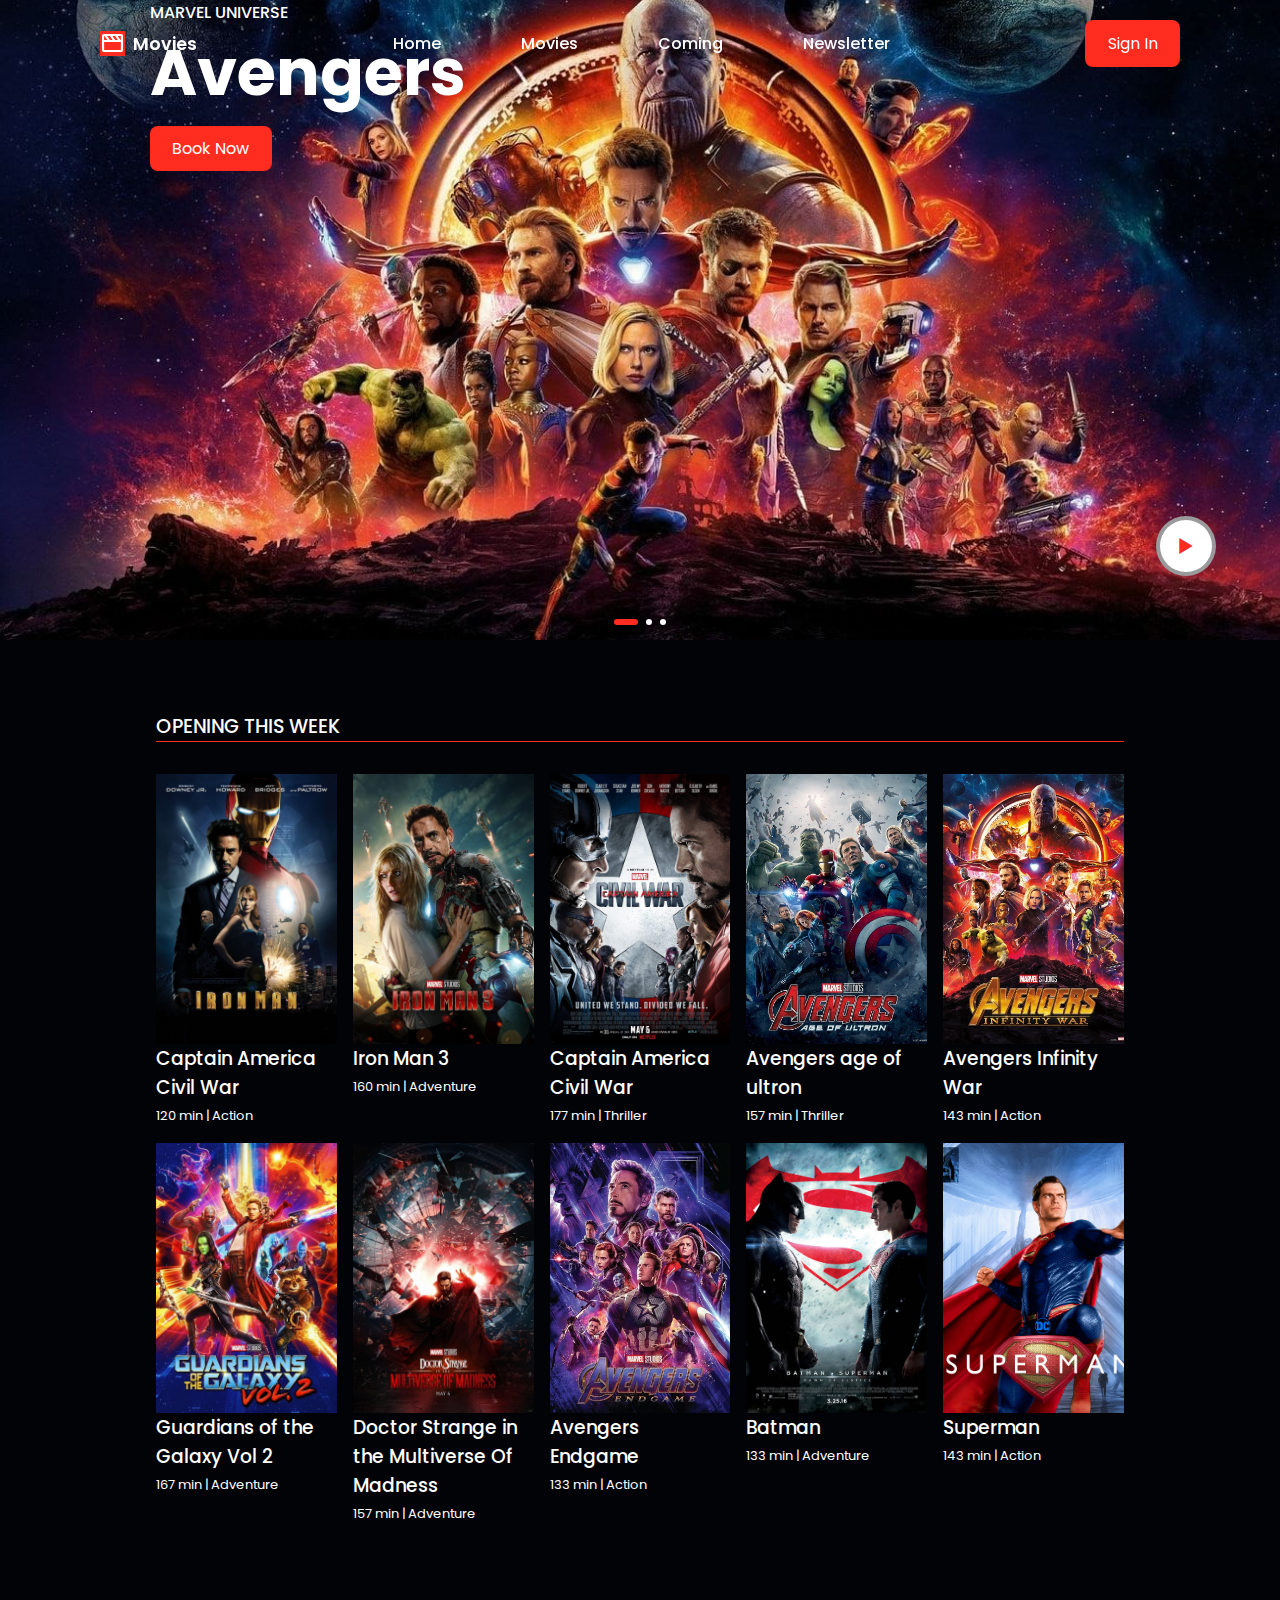
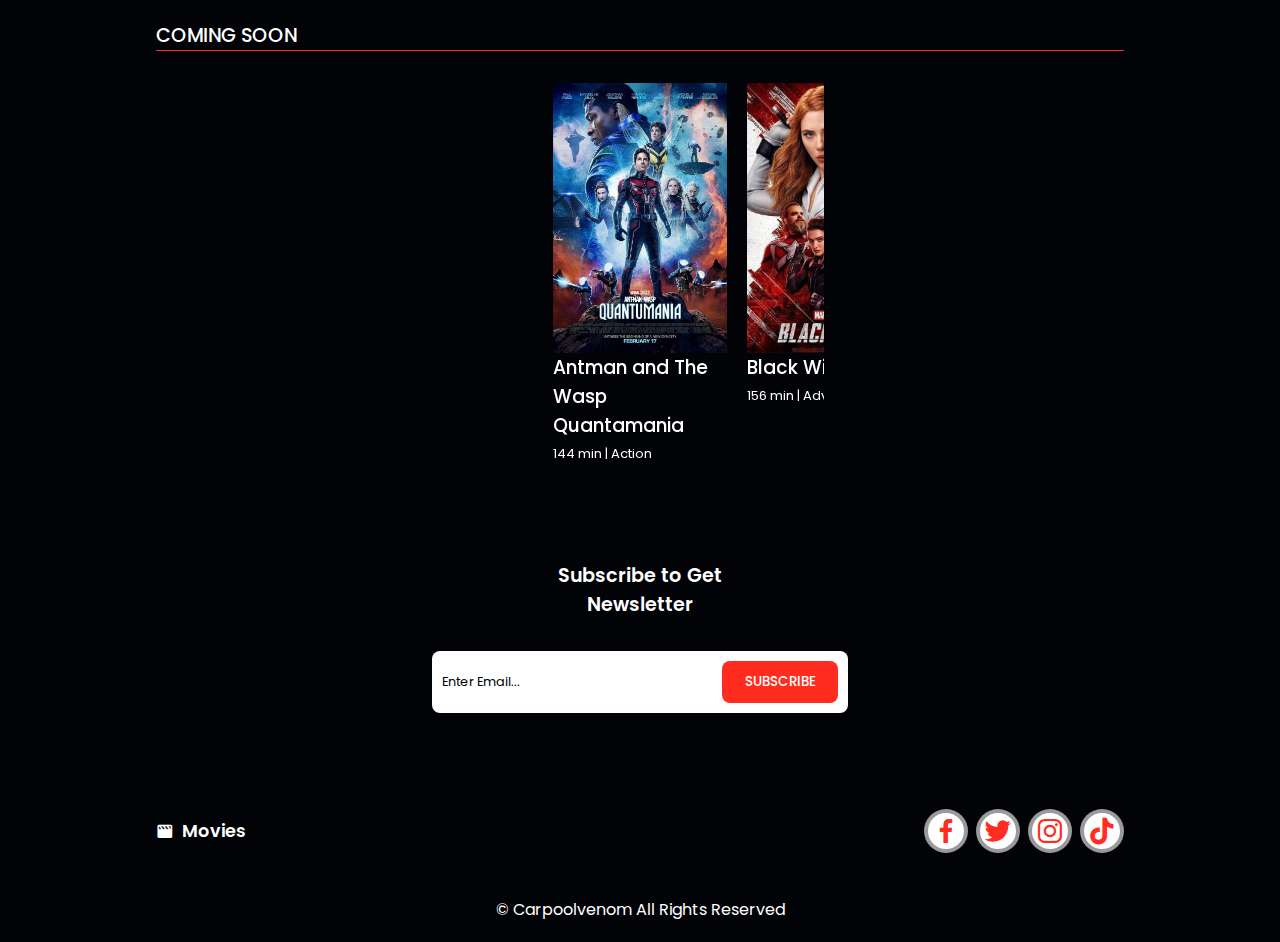
<file: Movies/index.html>
<!DOCTYPE html>
<html lang="en">

<head>
    <meta charset="UTF-8">
    <meta name="viewport" content="width=device-width, initial-scale=1.0">
    <title>Marvel</title>
    <link rel="stylesheet" href="style.css">

    <!--Box Icons-->
    <link rel="stylesheet" href="https://cdn.jsdelivr.net/npm/boxicons@latest/css/boxicons.min.css">

    <!-- Link Swiper's CSS -->
    <link rel="stylesheet" href="https://cdn.jsdelivr.net/npm/swiper@11/swiper-bundle.min.css" />
</head>

<body>
    <!--Navbar-->
    <header class="header">
        <a href="#" class="logo">
            <i class='bx bx-movie' ></i> Movies
        </a>
        <div class="bx bx-menu" id="menu-icon"></div>
        <!--Menu-->
        <ul class="navbar">
            <li><a href="#home" class="home-active">Home</a></li>
            <li><a href="#movies">Movies</a></li>
            <li><a href="#coming">Coming</a></li>
            <li><a href="#newsletter">Newsletter</a></li>
        </ul>
        <a href="#" class="btn">Sign In</a>
    </header>

    <!--Home-->
    <section class="home swiper" id="home">
        <div class="swiper-wrapper">
            <!-- Box 1 -->
            <div class="swiper-slide container">
                <img src="images/Slider 1.jpg">
                <div class="home-text">
                    <span>Marvel Universe</span>
                    <h1>Avengers</h1>
                    <a href="#" class="btn">Book Now</a>
                    <a href="#" class="play play1">
                        <i class="bx bx-play"></i>
                    </a>
                </div>
            </div>

            <!-- Box 2 -->
            <div class="swiper-slide container">
                <img src="images/the-batman-dc.webp">
                <div class="home-text">
                    <span>DC Universe</span>
                    <h1>Batman</h1>
                    <a href="#" class="btn">Book Now</a>
                    <a href="#" class="play play2">
                        <i class="bx bx-play"></i>
                    </a>
                </div>
            </div>
            <div class="swiper-slide container">
                <img src="images/Slider 3.jpg">
                <div class="home-text">
                    <span>Marvel Universe</span>
                    <h1>Spider-Man <br>Far From Home</h1>
                    <a href="#" class="btn">Book Now</a>
                    <a href="#" class="play">
                        <i class="bx bx-play"></i>
                    </a>
                </div>

            </div>
        </div>
        <div class="swiper-pagination"></div>
    </section>

    <!-- Movies  -->
    <section class="movies" id="movies">
        <h2 class="heading">Opening This Week</h2>
        <!-- Movies Container  -->
        <div class="movies-container">
            <!-- Box 1 -->
            <div class="box">
                <div class="box-img">
                    <img src="images/Iron Man.jpg" alt="">
                </div>
                <h3>Captain America Civil War</h3>
                <span>120 min | Action </span>
            </div>
            <!-- Box 2 -->
            <div class="box">
                <div class="box-img">
                    <img src="images/Iron Man 3.jpg" alt="">
                </div>
                <h3>Iron Man 3</h3>
                <span>160 min | Adventure </span>
            </div>
            <!-- Box 3 -->
            <div class="box">
                <div class="box-img">
                    <img src="images/Captain America Civil War.jpg" alt="">
                </div>
                <h3>Captain America Civil War</h3>
                <span>177 min | Thriller </span>
            </div>
            <!-- Box 4 -->
            <div class="box">
                <div class="box-img">
                    <img src="images/Avengers age of ultron.jpg" alt="">
                </div>
                <h3>Avengers age of ultron</h3>
                <span>157 min | Thriller </span>
            </div>
            <!-- Box 5 -->
            <div class="box">
                <div class="box-img">
                    <img src="images/Avengers Infinity War.jpg" alt="">
                </div>
                <h3>Avengers Infinity War</h3>
                <span>143 min | Action </span>
            </div>
            <!-- Box 6 -->
            <div class="box">
                <div class="box-img">
                    <img src="images/Guardians of the Galaxy Vol 2.jpg" alt="">
                </div>
                <h3>Guardians of the Galaxy Vol 2</h3>
                <span>167 min | Adventure </span>
            </div>
            <!-- Box 7 -->
            <div class="box">
                <div class="box-img">
                    <img src="images/Doctor Strange in the Multiverse Of Madness.jpg" alt="">
                </div>
                <h3>Doctor Strange in the Multiverse Of Madness</h3>
                <span>157 min | Adventure </span>
            </div>
            <!-- Box 8 -->
            <div class="box">
                <div class="box-img">
                    <img src="images/Avengers Endgame.jpg" alt="">
                </div>
                <h3>Avengers Endgame</h3>
                <span>133 min | Action </span>
            </div>
            <!-- Box 9 -->
            <div class="box">
                <div class="box-img">
                    <img src="images/Batman.jpg" alt="">
                </div>
                <h3>Batman</h3>
                <span>133 min | Adventure </span>
            </div>
            <!-- Box 10 -->
            <div class="box">
                <div class="box-img">
                    <img src="images/superman.png" alt="">
                </div>
                <h3>Superman</h3>
                <span>143 min | Action </span>
            </div>
        </div>
    </section>
    <!-- Coming  -->
    <section class="coming" id="coming">
        <h2 class="heading">Coming Soon</h2>
        <!-- Coming Container  -->
        <div class="coming-container swiper">
            <div class="swiper-wrapper">
                <!-- Box 1 -->
                <div class="swiper-slide box">
                    <div class="box-img">
                        <img src="images/Antman and The Wasp Quantamania.jpg" alt="">
                    </div>
                    <h3>Antman and The Wasp Quantamania</h3>
                    <span>144 min | Action </span>
                </div>
                <!-- Box 2 -->
                <div class="swiper-slide box">
                    <div class="box-img">
                        <img src="images/Black Widow.jpg" alt="">
                    </div>
                    <h3>Black Widow</h3>
                    <span>156 min | Adventure </span>
                </div>
                <!-- Box 3 -->
                <div class="swiper-slide box">
                    <div class="box-img">
                        <img src="images/aquaman.jpg" alt="">
                    </div>
                    <h3>Aquaman</h3>
                    <span>177 min | Thriller </span>
                </div>
                <!-- Box 4 -->
                <div class="swiper-slide box">
                    <div class="box-img">
                        <img src="images/Avengers Doomsday.jpg" alt="">
                    </div>
                    <h3>Avengers Doomsday</h3>
                    <span>157 min | Thriller </span>
                </div>
                <!-- Box 5 -->
                <div class="swiper-slide box">
                    <div class="box-img">
                        <img src="images/i9.jpg" alt="">
                    </div>
                    <h3>Jailor</h3>
                    <span>183 min | Action </span>
                </div>
                <!-- Box 6 -->
                <div class="swiper-slide box">
                    <div class="box-img">
                        <img src="images/i2.jpg" alt="">
                    </div>
                    <h3>Captain Marvel</h3>
                    <span>167 min | Adventure </span>
                </div>
                <!-- Box 7 -->
                <div class="swiper-slide box">
                    <div class="box-img">
                        <img src="images/Thor Ragnarok.jpg" alt="">
                    </div>
                    <h3>Thor Ragnarok</h3>
                    <span>157 min | Adventure </span>
                </div>
            </div>
        </div>
    </section>
    <!-- Newsletter  -->
    <section class="newsletter" id="newsletter">
        <h2>Subscribe to Get <br> Newsletter</h2>
        <form action="">
            <input type="email" name="" id="" class="email" placeholder="Enter Email..." required>
            <input type="submit" value="Subscribe" class="btn">
        </form>
    </section>
    <!-- Footer  -->
    <section class="footer">
        <a href="#" class="logo">
            <i class='bx bxs-movie'></i> Movies
        </a>
        <div class="social">
            <a href="#"><i class='bx bxl-facebook'></i></a>
            <a href="#"><i class='bx bxl-twitter'></i></a>
            <a href="#"><i class='bx bxl-instagram'></i></a>
            <a href="#"><i class='bx bxl-tiktok'></i></a>
        </div>
    </section>

    <!-- Copyright  -->
    <div class="copyright">
        <p>&#169; Carpoolvenom All Rights Reserved</p>
    </div>

    <!--Swiper JS -->
    <script src="https://cdn.jsdelivr.net/npm/swiper@11/swiper-bundle.min.js"></script>

    <!--Link To Custom Js-->
    <script src="main.js"></script>
</body>

</html>
</file>
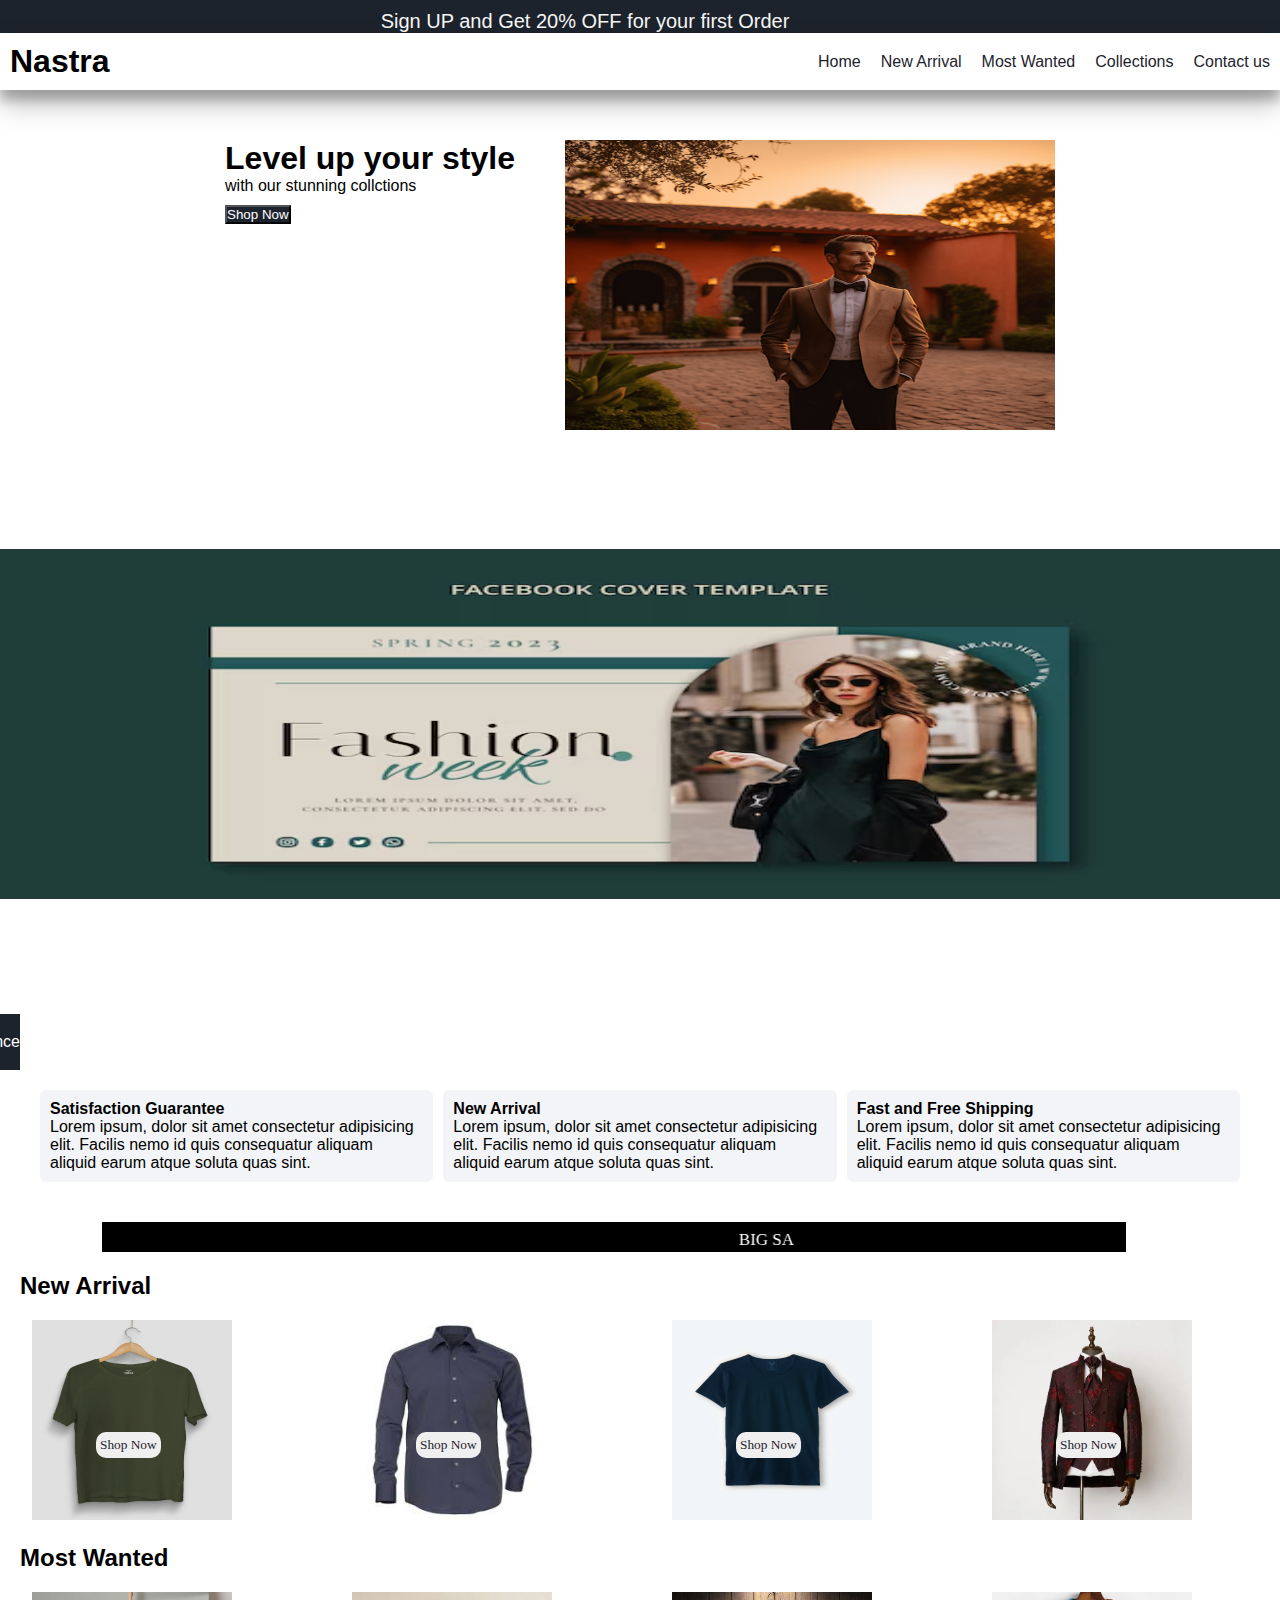
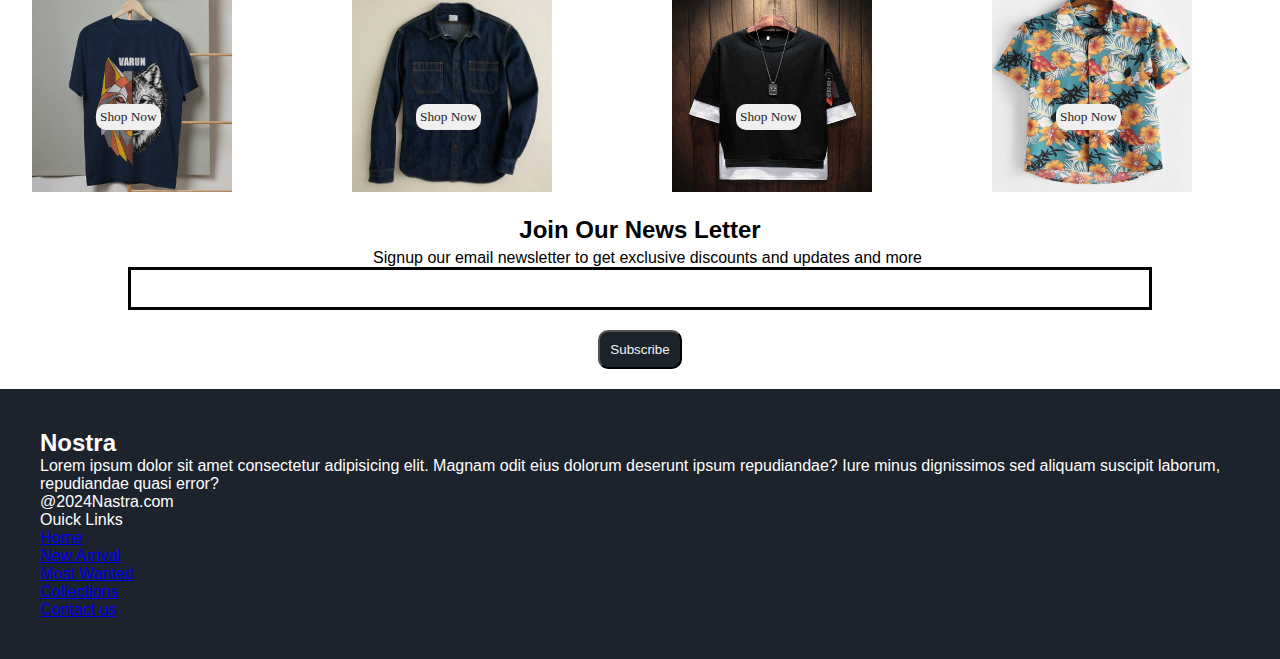
<file: Nastrae-Ecomerce/index.html>
<!DOCTYPE html>
<html lang="en">

<head>
    <meta charset="UTF-8">
    <meta name="viewport" content="width=device-width, initial-scale=1.0">
    <title>Nastra</title>

    <!-- Linking CSS -->
    <link rel="stylesheet" href="style.css">

    <!-- Font Awesome icons -->
    <link rel="stylesheet" href="https://cdnjs.cloudflare.com/ajax/libs/font-awesome/6.6.0/css/all.min.css"
        integrity="sha512-Kc323vGBEqzTmouAECnVceyQqyqdsSiqLQISBL29aUW4U/M7pSPA/gEUZQqv1cwx4OnYxTxve5UMg5GT6L4JJg=="
        crossorigin="anonymous" referrerpolicy="no-referrer" />

</head>

<body>

    <div class="popupbox">
        <p>Sign UP and Get 20% OFF for your first Order</p>
        <i class="fa-solid fa-xmark" id="icon"></i>
    </div>

    <!-- Navbar -->
    <nav class="navbar">
        <h1>Nastra</h1>

        <div class="navbar-links">
            <p class="navbar-link"><a href="index.html">Home</a></p>
            <p class="navbar-link"><a href="#new-arrival">New Arrival</a></p>
            <p class="navbar-link"><a href="#most-wanted">Most Wanted</a></p>
            <p class="navbar-link"><a href="collection.html">Collections</a></p>
            <p class="navbar-link"><a href="contact.html">Contact us</a></p>
        </div>

        <div class="navbar-menu-toggle" onclick="shownavbar()">
            <i class="fa-solid fa-bars"></i>
        </div>
    </nav>

    <!-- Side-Navbar -->
    <div class="side-navbar">
        <p style="text-align: right;" onclick="closenavbar()">
            <i class="fa-solid fa-xmark"></i>
        </p>

        <div class="side-navbar-links">
            <p class="side-navbar-link"><a href="index.html">Home</a></p>
            <p class="navbar-link"><a href="#new-arrival">New Arrival</a></p>
            <p class="navbar-link"><a href="#most-wanted">Most Wanted</a></p>
            <p class="side-navbar-link"><a href="collection.html">Collections</a></p>
            <p class="side-navbar-link"><a href="contact.html">Contact us</a></p>
        </div>
    </div>

    <!-- Header -->

    <div class="header">

        <div>
            <h1>Level up your style</h1>
            <p>with our stunning collctions</p>
            <button class="header-button">Shop Now</button>
        </div>

        <div>
            <img class="header-image" style="width: 490px; height: 290px;" src="images/i1.png" alt="">
        </div>
    </div>

    <!-- Slider -->

    <div class="slider">
        <div class="images">
            <div class="image">
                <h1 class="left-btn1"> <i class="fa-solid fa-angle-left"></i></h1>
                <img src="images/s1.avif" alt="" width="100%" height="350px">
                <h1 class="right-btn1"> <i class="fa-solid fa-angle-right"></i></h1>
            </div>
            <div class="image">
                <h1 class="left-btn2" style="color: black;"> <i class="fa-solid fa-angle-left"></i></h1>
                <img src="images/s22.jpg" alt="" width="100%" height="350px" style="z-index: -20; opacity: 0.8;">
                <h1 class="right-btn2" style="color: black;"> <i class="fa-solid fa-angle-right"></i></h1>
            </div>
            <div class="image">
                <h1 class="left-btn3" style="color: black;"> <i class="fa-solid fa-angle-left"></i></h1>
                <img src="images/s3.avif" alt="" width="100%" height="350px" style="z-index: -20; opacity: 0.8;">
                <h1 class="right-btn3" style="color: black;"> <i class="fa-solid fa-angle-right"></i></h1>
            </div>
        </div>
    </div>


    <!-- Service -->

    <div class="service">
        <div class="service-container-1">
            <div>
                <h2>We Provide Best</h2>
                <h2>Customer Experience</h2>
            </div>

            <div>
                <p>|| We ensure that our customer have the best Shopping Experience</p>
            </div>
        </div>

        <div class="service-container-2">
            <div class="A1">
                <i class="fa-regular fa-face-smile"></i>
                <h4>Satisfaction Guarantee</h4>
                <p>Lorem ipsum, dolor sit amet consectetur adipisicing elit. Facilis nemo id quis consequatur aliquam
                    aliquid earum atque soluta quas sint.</p>
            </div>

            <div class="A1">
                <i class="fa-regular fa-face-smile"></i>
                <h4>New Arrival</h4>
                <p>Lorem ipsum, dolor sit amet consectetur adipisicing elit. Facilis nemo id quis consequatur aliquam
                    aliquid earum atque soluta quas sint.</p>
            </div>

            <div class="A1">
                <i class="fa-regular fa-face-smile"></i>
                <h4>Fast and Free Shipping</h4>
                <p>Lorem ipsum, dolor sit amet consectetur adipisicing elit. Facilis nemo id quis consequatur aliquam
                    aliquid earum atque soluta quas sint.</p>
            </div>
        </div>
    </div>

    <div class="mar">
        <p>
            <marquee behavior="" direction="">BIG SALES STARTS SOON!!! UPTO 75% OFFER</marquee>
        </p>
    </div>

    <!-- New Arrival -->

    <div id="new-arrival">
        <h2 style="padding: 20px;">New Arrival</h2>
    </div>

    <div class="new-arrival">
        <div class="new-arrival-container">
            <img src="images/i9.webp" alt="">
            <button>Shop Now <i class="fa-solid fa-arrow-right"></i></button>
        </div>

        <div class="new-arrival-container">
            <img src="images/i7.jpg" alt="">
            <button>Shop Now <i class="fa-solid fa-arrow-right"></i></button>
        </div>

        <div class="new-arrival-container">
            <img src="images/i0.webp" alt="">
            <button>Shop Now <i class="fa-solid fa-arrow-right"></i></button>
        </div>

        <div class="new-arrival-container">
            <img src="images/i3.webp" alt="" style="background-color: grey;">
            <button>Shop Now <i class="fa-solid fa-arrow-right"></i></button>
        </div>

    </div>

    <!-- Most Wanted -->

    <div id="most-wanted">
        <h2 style="padding: 20px;">Most Wanted</h2>
    </div>

    <div class="most-wanted">
        <div class="most-wanted-container">
            <img src="images/i16.jpg" alt="">
            <button>Shop Now <i class="fa-solid fa-arrow-right"></i></button>
        </div>

        <div class="most-wanted-container">
            <img src="images/i11.jpg" alt="">
            <button>Shop Now <i class="fa-solid fa-arrow-right"></i></button>
        </div>

        <div class="most-wanted-container">
            <img src="images/i14.webp" alt="">
            <button>Shop Now <i class="fa-solid fa-arrow-right"></i></button>
        </div>

        <div class="most-wanted-container">
            <img src="images/i12.jpg" alt="">
            <button>Shop Now <i class="fa-solid fa-arrow-right"></i></button>
        </div>

    </div>


    <!-- News -->

    <div class="news">
        <h2>Join Our News Letter</h2>
        <p>Signup our email newsletter to get exclusive discounts and updates and more</p>

        <div>
            <input type="text" class="search">
        </div>

        <div>
            <button>Subscribe</button>
        </div>
    </div>

    <!-- Footer -->

    <div class="footer">
        <div class="footer-container">
            <div class="footer-box-1">
                <h2 class="headingtext">Nostra</h2>
                <p>Lorem ipsum dolor sit amet consectetur adipisicing elit. Magnam odit eius dolorum deserunt ipsum
                    repudiandae? Iure minus dignissimos sed aliquam suscipit laborum, repudiandae quasi error?
                </p>
                <div class="footer-icon-container">
                    <i class="fa-brands fa-instagram" style="color: #ffffff;"></i>
                    <i class="fa-brands fa-twitter" style="color: #ffffff;"></i>
                    <i class="fa-brands fa-facebook" style="color: #ffffff;"></i>
                </div>
            </div>
        </div>
        <p>@2024Nastra.com</p>
        <p>Ouick Links</p>
        <ul>
            <p class="side-navbar-link"><a href="index.html">Home</a></p>
            <p class="side-navbar-link"><a href="#new-arrival">New Arrival</a></p>
            <p class="side-navbar-link"><a href="#most-wanted">Most Wanted</a></p>
            <p class="side-navbar-link"><a href="collection.html">Collections</a></p>
            <p class="side-navbar-link"><a href="contact.html">Contact us</a></p>
        </ul>
    </div>

</body>

<script>

    let popupbox = document.querySelector(".popupbox")
    let xmark = document.getElementById("icon")
    xmark.addEventListener('click', () => {
        popupbox.style.display = "none"
    })

    var sidenav = document.querySelector(".side-navbar")

    function shownavbar() {
        sidenav.style.left = "0"
    }

    function closenavbar() {
        sidenav.style.left = "-60%"

    }

    let rightbtn1 = document.querySelector(".right-btn1")
    let rightbtn2 = document.querySelector(".right-btn2")
    let rightbtn3 = document.querySelector(".right-btn3")

    let images = document.querySelector(".images");
    rightbtn1.addEventListener('click', () => {
        images.style.transform = "translateX(-100vw)"
    })
    rightbtn2.addEventListener('click', () => {
        images.style.transform = "translateX(-200vw)"
    })
    rightbtn3.addEventListener('click', () => {
        images.style.transform = "translateX(0vw)"
    })

    let leftbtn1 = document.querySelector(".left-btn1")
    let leftbtn2 = document.querySelector(".left-btn2")
    let leftbtn3 = document.querySelector(".left-btn3")

    leftbtn1.addEventListener('click', () => {
        ((rightbtn3.parentElement).parentElement).style.transform = "translateX(-200vw)"
    })
    leftbtn2.addEventListener('click', () => {
        ((leftbtn1.parentElement).parentElement).style.transform = "translateX(0vw)"
    })
    leftbtn3.addEventListener('click', () => {
        ((leftbtn2.parentElement).parentElement).style.transform = "translateX(-100vw)"
    })

    let servicecontainer1 = document.querySelector(".service-container-1")
    window.onscroll = () => {
        servicecontainer1.style.left = "0"
        limited.style.left = "0"
    }


</script>

</html>
</file>
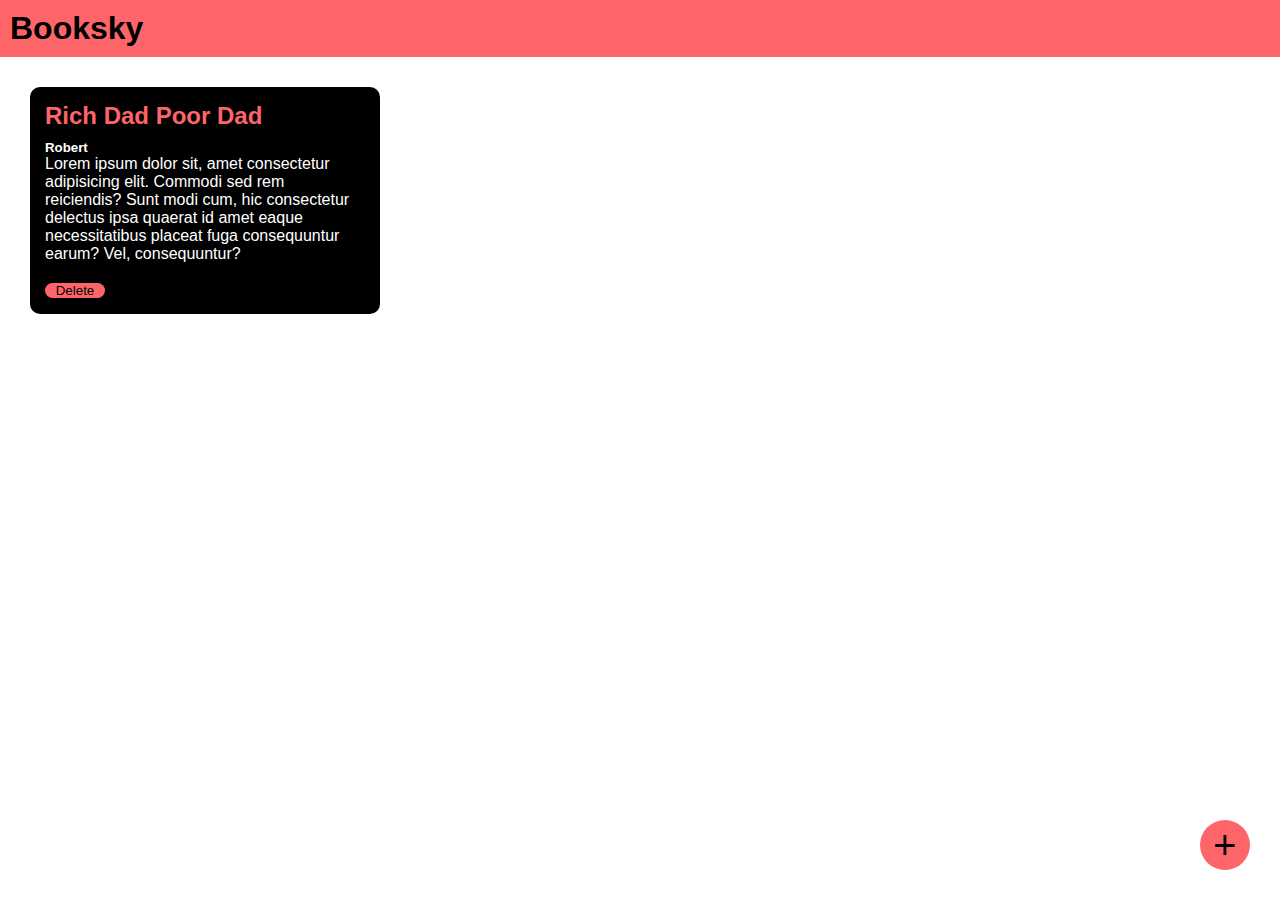
<file: Booksky/booksky/index.html>
<!DOCTYPE html>
<html lang="en">
<head>
    <meta charset="UTF-8">
    <meta name="viewport" content="width=device-width, initial-scale=1.0">
    <title>Booksky</title>

    <link rel="stylesheet" href="style.css">
    <!-- <script src="script.js"></script> -->
</head>
<body>
    <div class="navbar">
        <h1>Booksky</h1>
    </div>

    <div class="container">
        <div class="book-container">
            <h2>Rich Dad Poor Dad</h2>
            <h5>Robert</h5>
            <p>Lorem ipsum dolor sit, amet consectetur adipisicing elit. Commodi sed rem reiciendis? Sunt modi cum, hic consectetur delectus ipsa quaerat id amet eaque necessitatibus placeat fuga consequuntur earum? Vel, consequuntur?</p>
            <button onclick="deletebook(event)">Delete</button>
        </div>
    </div>

    <div class="popup-overlay"></div>
    <div class="popup-box">
        <h2>Add Book</h2>
        <form>
            <input type="text" placeholder="Book-title" id="Book-title-input">
            <input type="text" placeholder="Book-Author" id="Book-Author-input">
            <textarea placeholder="Short Description" id="Book-description-input"></textarea>
            <button id="add-book">Add</button>
            <button id="cancel-popup">Cancel</button>
        </form>
    </div>


    <button class="add-button" id="add-popup-button">+</button>
</body>

<script>

    //selecting popupbox , popupoverlay , button

    var popupoverlay = document.querySelector(".popup-overlay")
    var popupbox = document.querySelector(".popup-box")
    var addpopupbutton = document.getElementById("add-popup-button")

    addpopupbutton.addEventListener("click",function(){
        popupoverlay.style.display="block"
        popupbox.style.display="block"
})


//selecting cancel button
   var cancelpopup = document.getElementById("cancel-popup")


   cancelpopup.addEventListener("click",function(event){
        event.preventDefault()
        popupoverlay.style.display="none"
        popupbox.style.display="none"
   })

   //selecting container , add ,Book-title-input, Book-Author-input ,Book-description-input

   var conatiner = document.querySelector(".container")
   var addbook = document.getElementById("add-book")
   var booktitleinput = document.getElementById("Book-title-input")
   var booktauthorinput = document.getElementById("Book-Author-input")
   var bookdescriptioninput = document.getElementById("Book-description-input")

   addbook.addEventListener("click",function(event){
       event.preventDefault()
       var div = document.createElement("div")
       div.setAttribute("class","book-container")
       div.innerHTML=`<h2>${booktitleinput.value}</h2>
            <h5>${booktauthorinput.value}</h5>
            <p>${bookdescriptioninput.value}</p>
            <button onclick="deletebook(event)">Delete</button>`   //template literals//
       conatiner.append(div)
       popupoverlay.style.display="none"
       popupbox.style.display="none"
   })

   function deletebook(event){
    event.target.parentElement.remove()
   }
</script>
</html>
</file>
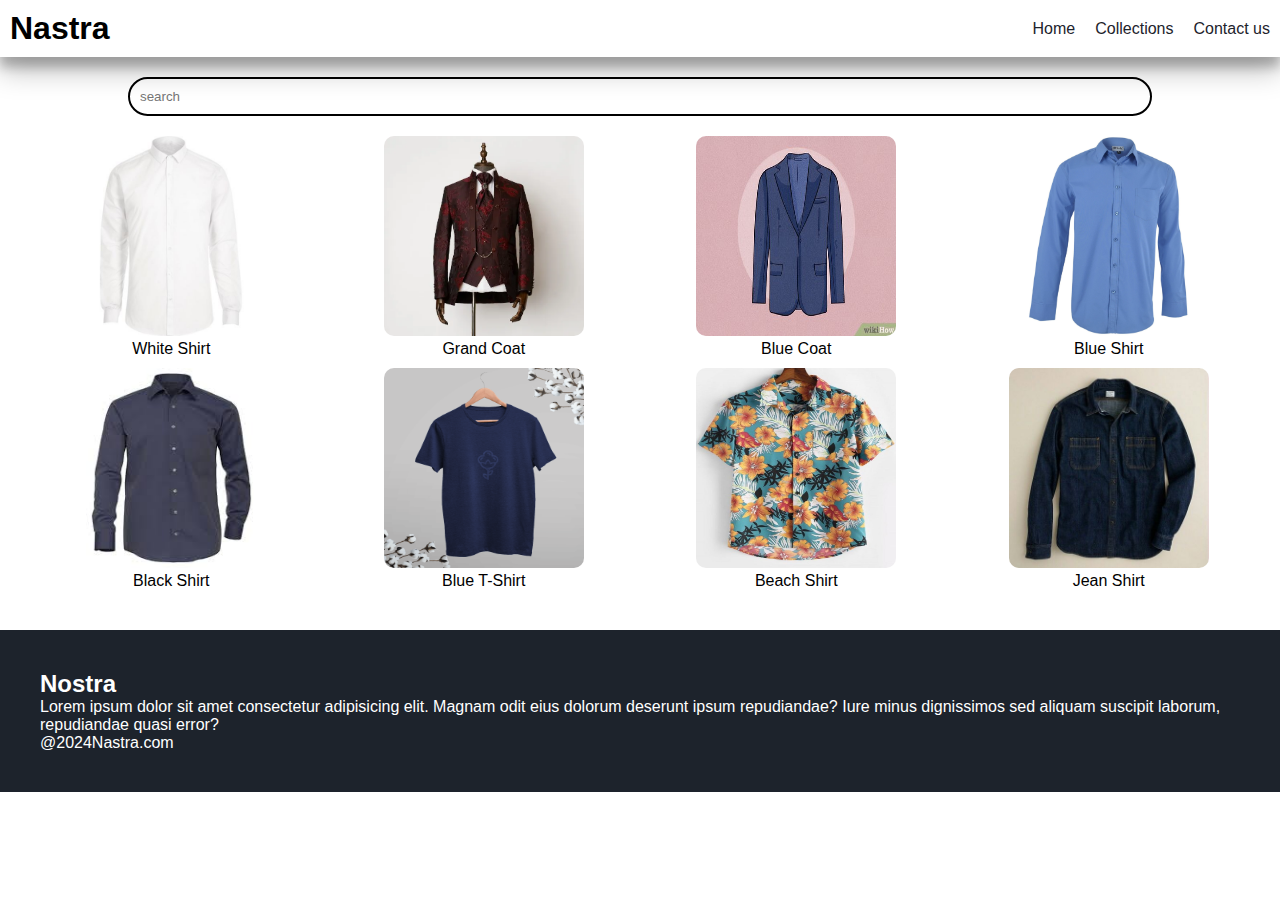
<file: Nastrae-Ecomerce/collection.html>
<!DOCTYPE html>
<html lang="en">

<head>
    <meta charset="UTF-8">
    <meta name="viewport" content="width=device-width, initial-scale=1.0">
    <title>Nastra</title>

    <!-- Linking CSS -->
    <link rel="stylesheet" href="style.css">

    <!-- Font Awesome icons -->
    <link rel="stylesheet" href="https://cdnjs.cloudflare.com/ajax/libs/font-awesome/6.6.0/css/all.min.css"
        integrity="sha512-Kc323vGBEqzTmouAECnVceyQqyqdsSiqLQISBL29aUW4U/M7pSPA/gEUZQqv1cwx4OnYxTxve5UMg5GT6L4JJg=="
        crossorigin="anonymous" referrerpolicy="no-referrer" />

</head>

<body>

    <!-- Navbar -->
    <nav class="navbar">
        <h1>Nastra</h1>

        <div class="navbar-links">
            <p class="navbar-link"><a href="index.html">Home</a></p>
            <p class="navbar-link"><a href="collection.html">Collections</a></p>
            <p class="navbar-link"><a href="contact.html">Contact us</a></p>
        </div>

        <div class="navbar-menu-toggle" onclick="shownavbar()">
            <i class="fa-solid fa-bars"></i>
        </div>
    </nav>

    <!-- Side-Navbar -->
    <div class="side-navbar">
        <p style="text-align: right;" onclick="closenavbar()">
            <i class="fa-solid fa-xmark"></i>
        </p>

        <div class="side-navbar-links">
            <p class="side-navbar-link"><a href="index.html">Home</a></p>
            <p class="side-navbar-link"><a href="collection.html">Collections</a></p>
            <p class="side-navbar-link"><a href="contact.html">Contact us</a></p>
        </div>
    </div>

    <!-- Product -->

    <div class="product-section">
        <form class="product-search">
            <input type="text" id="search" placeholder="search">
            <i class="fa-solid fa-magnifying-glass"></i>
        </form>

        <div class="products" id="products">

            <div class="products-box">
                <img src="images/i21.jpg" alt="" srcset="">
                <p>White Shirt</p>
            </div>

            <div class="products-box">
                <img src="images/i3.webp" alt="" srcset="">
                <p>Grand Coat</p>
            </div>

            <div class="products-box">
                <img src="images/i4.jpg" alt="" srcset="">
                <p>Blue Coat</p>
            </div>

            <div class="products-box">
                <img src="images/i5.jpg" alt="" srcset="">
                <p>Blue Shirt</p>
            </div>

            <div class="products-box">
                <img src="images/i7.jpg" alt="" srcset="">
                <p>Black Shirt</p>
            </div>

            <div class="products-box">
                <img src="images/i8.png" alt="" srcset="">
                <p>Blue T-Shirt</p>
            </div>

            <div class="products-box">
                <img src="images/i12.jpg" alt="" srcset="">
                <p>Beach Shirt</p>
            </div>

            <div class="products-box">
                <img src="images/i11.jpg" alt="" srcset="">
                <p>Jean Shirt</p>
            </div>
        </div>
    </div>




    <!-- Footer -->

    <div class="footer">
        <div class="footer-container">
            <div class="footer-box-1">
                <h2 class="headingtext">Nostra</h2>
                <p>Lorem ipsum dolor sit amet consectetur adipisicing elit. Magnam odit eius dolorum deserunt ipsum
                    repudiandae? Iure minus dignissimos sed aliquam suscipit laborum, repudiandae quasi error?
                </p>
                <div class="footer-icon-container">
                    <i class="fa-brands fa-instagram" style="color: #ffffff;"></i>
                    <i class="fa-brands fa-twitter" style="color: #ffffff;"></i>
                    <i class="fa-brands fa-facebook" style="color: #ffffff;"></i>
                </div>
            </div>
        </div>
        <p>@2024Nastra.com</p>
    </div>

</body>

<script>

    var sidenav = document.querySelector(".side-navbar")

    function shownavbar() {
        sidenav.style.left = "0"
    }

    function closenavbar() {
        sidenav.style.left = "-60%"

    }

    var productContainer = document.getElementById("products")
    var search = document.getElementById("search")
    var productlist = productContainer.querySelectorAll("div")

    search.addEventListener("keyup", function () {
        var enteredValue = event.target.value.toUpperCase()

        for (count = 0; count < productlist.length; count = count + 1) {
            var productname = productlist[count].querySelector("p").textContent

            if (productname.toUpperCase().indexOf(enteredValue) < 0) {
                productlist[count].style.display = "none"
            }
            else {
                productlist[count].style.display = "block"
            }
        }
    })

</script>

</html>
</file>
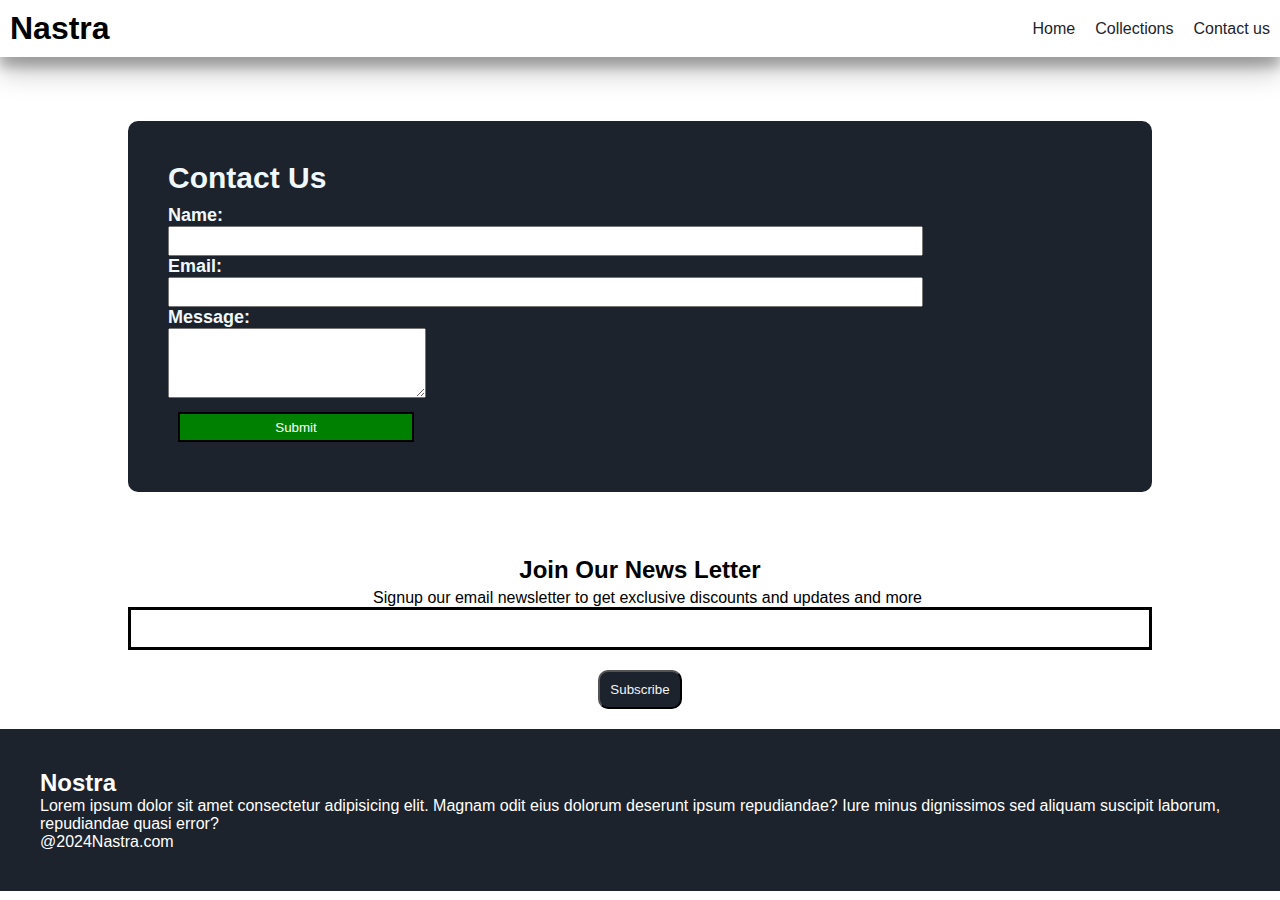
<file: Nastrae-Ecomerce/contact.html>
<!DOCTYPE html>
<html lang="en">

<head>
    <meta charset="UTF-8">
    <meta name="viewport" content="width=device-width, initial-scale=1.0">
    <title>Contact</title>

    <!-- Linking CSS -->
    <link rel="stylesheet" href="style.css">

    <!-- Font Awesome icons -->
    <link rel="stylesheet" href="https://cdnjs.cloudflare.com/ajax/libs/font-awesome/6.6.0/css/all.min.css"
        integrity="sha512-Kc323vGBEqzTmouAECnVceyQqyqdsSiqLQISBL29aUW4U/M7pSPA/gEUZQqv1cwx4OnYxTxve5UMg5GT6L4JJg=="
        crossorigin="anonymous" referrerpolicy="no-referrer" />
</head>

<body>
    <!-- Navbar -->
    <nav class="navbar">
        <h1>Nastra</h1>

        <div class="navbar-links">
            <p class="navbar-link"><a href="index.html">Home</a></p>
            <p class="navbar-link"><a href="collection.html">Collections</a></p>
            <p class="navbar-link"><a href="contact.html">Contact us</a></p>
        </div>

        <div class="navbar-menu-toggle" onclick="shownavbar()">
            <i class="fa-solid fa-bars"></i>
        </div>
    </nav>

    <!-- Side-Navbar -->
    <div class="side-navbar">
        <p style="text-align: right;" onclick="closenavbar()">
            <i class="fa-solid fa-xmark"></i>
        </p>

        <div class="side-navbar-links">
            <p class="side-navbar-link"><a href="index.html">Home</a></p>
            <p class="side-navbar-link"><a href="collection.html">Collections</a></p>
            <p class="side-navbar-link"><a href="contact.html">Contact us</a></p>
        </div>
    </div>


    <!-- contact-section -->
    <section class="contact-main">
        <div class="contact">
            <h1>Contact Us</h1>
            <h3>Name:</h3>
            <input type="text" required>
            <h3>Email:</h3>
            <input type="email" required>
            <h3>Message:</h3>
            <textarea></textarea><br>
            <button class="contact-submit">Submit</button>
        </div>
    </section>

    <!-- News -->

    <div class="news">
        <h2>Join Our News Letter</h2>
        <p>Signup our email newsletter to get exclusive discounts and updates and more</p>

        <div>
            <input type="text" class="search">
        </div>

        <div>
            <button>Subscribe</button>
        </div>
    </div>

</body>

<!-- Footer -->

<div class="footer">
    <div class="footer-container">
        <div class="footer-box-1">
            <h2 class="headingtext">Nostra</h2>
            <p>Lorem ipsum dolor sit amet consectetur adipisicing elit. Magnam odit eius dolorum deserunt ipsum
                repudiandae? Iure minus dignissimos sed aliquam suscipit laborum, repudiandae quasi error?
            </p>
            <div class="footer-icon-container">
                <i class="fa-brands fa-instagram" style="color: #ffffff;"></i>
                <i class="fa-brands fa-twitter" style="color: #ffffff;"></i>
                <i class="fa-brands fa-facebook" style="color: #ffffff;"></i>
            </div>
        </div>
    </div>
    <p>@2024Nastra.com</p>
</div>


<script>

var sidenav = document.querySelector(".side-navbar")

function shownavbar() {
    sidenav.style.left = "0"
}

function closenavbar() {
    sidenav.style.left = "-60%"

}
</script>

</html>
</file>
<file: Movies/style.css>
/* Google Fonts  */

@import url('https://fonts.googleapis.com/css2?family=Poppins:ital,wght@0,100;0,200;0,300;0,400;0,500;0,600;0,700;0,800;0,900;1,100;1,200;1,300;1,400;1,500;1,600;1,700;1,800;1,900&display=swap');

* {
    margin: 0;
    padding: 0;
    font-family: "Poppins", sans-serif;
    box-sizing: border-box;
    list-style: none;
    text-decoration: none;
    scroll-padding-top: 2rem;
    scroll-behavior: smooth;
}

/* Some Variables */
:root {
    --main-color: #ff2c1f;
    --text-color: #020307;
    --bg-color: #fff;
}

/* Custom Scroll Bar  */
html::-webkit-scrollbar {
    width: 0.5rem;
    background: var(--text-color);
}

html::-webkit-scrollbar-thumb {
    background: var(--main-color);
    border-radius: 5rem;
}

body {
    background: var(--text-color);
    color: var(--bg-color);
}

section {
    padding: 4.5rem 0 1.5rem;
}

header {
    position: fixed;
    width: 100%;
    top: 0;
    right: 0;
    z-index: 1000;
    display: flex;
    align-items: center;
    justify-content: space-between;
    padding: 20px 100px;
    transition: 0.5s;
}

header.shadow {
    background: var(--bg-color);
    box-shadow: 0 0 4px rgb(14 55 54 / 15%);
}

header.shadow .navbar a {
    color: var(--text-color);
}

.logo {
    font-size: 1.1rem;
    font-weight: 600;
    color: var(--bg-color);
    display: flex;
    align-items: center;
    column-gap: 0.5rem;
}

.header .logo .bx{
    font-size: 25px;
    color: var(--bg-color);
    background-color: var(--main-color);
}


.navbar {
    display: flex;
    column-gap: 5rem;
}

.navbar li {
    position: relative;
}

.navbar a {
    font-size: 1rem;
    font-weight: 500;
    color: var(--bg-color);
}

.navbar a::after {
    content: '';
    width: 0;
    height: 2px;
    /* background: var(--main-color); */
    position: absolute;
    bottom: -4px;
    left: 0;
    transition: 0.4 all linear;
}

.navbar a:hover::after,
.navbar .home-active::after {
    width: 100%;
}

#menu-icon {
    font-size: 24px;
    cursor: pointer;
    z-index: 1000001;
    display: none;
}

.btn {
    padding: 0.7rem 1.4rem;
    background: var(--main-color);
    color: var(--bg-color);
    font-weight: 400;
    border-radius: 0.5rem;
}

.btn:hover {
    background: #fa1216;
}

.container {
    width: 100%;
    min-height: 640px;
    position: relative;
    display: flex;
    align-items: center;
    background: rgb(2, 3, 7, 0.4);
}

.container img {
    position: absolute;
    width: 100%;
    height: 100%;
    object-fit: cover;
    object-position: center;
    z-index: -1;
}

.swiper-pagination-bullet {
    width: 6px !important;
    height: 6px !important;
    border-radius: 0.2rem !important;
    background: var(--bg-color) !important;
    opacity: 1 !important;
}

.swiper-pagination-bullet-active {
    width: 1.5rem !important;
    background-color: var(--main-color) !important;
}

.home-text {
    z-index: 1000;
    padding: 0 150px;
}

.home-text span {
    color: var(--bg-color);
    font-weight: 500;
    text-transform: uppercase;
}

.home-text h1 {
    color: var(--bg-color);
    font-size: 4rem;
    font-weight: 700;
    margin-bottom: 1rem;
}

.play {
    position: absolute;
    right: 4rem;
    bottom: 10%;
}

.play .bx {
    background-color: var(--bg-color);
    padding: 10px;
    font-size: 2rem;
    border-radius: 50%;
    border: 4px solid rgb(2, 3, 7, 0.4);
    color: var(--main-color);
}

.play .bx:hover {
    background: var(--main-color);
    color: var(--bg-color);
    transition: 0.2s all linear;
}

.heading {
    max-width: 968px;
    margin-left: auto;
    margin-right: auto;
    font-size: 1.2rem;
    font-weight: 500;
    text-transform: uppercase;
    border-bottom: 1px solid var(--main-color);
}

.movies-container {
    max-width: 968px;
    margin-right: auto;
    margin-left: auto;
    display: grid;
    grid-template-columns: repeat(auto-fit, minmax(180px, auto));
    gap: 1rem;
    margin-top: 2rem;
}

.box .box-img {
    width: 100%;
    height: 270px;
}

.box .box-img img {
    width: 100%;
    height: 100%;
    object-fit: cover;
}

.box .box-img img:hover {
    transform: translateY(-10px);
    transition: 0.2s all linear;
}

.box h3 {
    font-size: 0.rem;
    font-weight: 500;
}

.box span {
    font-size: 13px;
}

.coming-container {
    display: grid;
    gap: 1rem;
    max-width: 368px;
    margin-left: auto;
    margin-right: auto;
    margin-top: 2rem;
}

.coming-container .box-img img:hover {
    transform: translateY(0);
}

.coming-container .box {
    width: 100px;
}

.newsletter {
    max-width: 968px;
    margin-left: auto;
    margin-right: auto;
    display: flex;
    flex-direction: column;
    align-items: center;
    justify-content: center;
    row-gap: 2rem;
}

.newsletter h2 {
    text-align: center;
    font-size: 1.2rem;
    font-weight: 600;
}

.newsletter form {
    background: var(--bg-color);
    padding: 10px;
    border-radius: 0.5rem;
    display: flex;
    align-items: center;
}

.newsletter form input {
    border: none;
    outline: none;
}

.newsletter form .email {
    width: 280px;
}

.newsletter form input::placeholder {
    color: var(--text-color);
    font-size: 0.8rem;
    font-weight: 400;
}

.newsletter .btn {
    text-transform: uppercase;
    font-weight: 500;
    cursor: pointer;
}

.footer {
    max-width: 968px;
    margin-left: auto;
    margin-right: auto;
    display: flex;
    justify-content: space-between;
}

.social {
    display: flex;
    align-items: center;
    column-gap: 0.5rem;
}

.social .bx {
    background: var(--bg-color);
    padding: 2px;
    font-size: 2rem;
    border-radius: 50%;
    border: 4px solid rgb(2, 3, 7, 0.4);
    color: var(--main-color);
}

.social .bx:hover {
    background: var(--main-color);
    color: var(--bg-color);
    transition: 0.2s all linear;
}

.copyright {
    padding: 20px;
    text-align: center;
    color: var(--bg-color);
}

@media (max-width:1080px) {
    .home-text {
        padding: 0 100px;
    }
}

@media (max-width:991px) {
    header {
        padding: 18px 4%;
    }

    section {
        padding: 50px 4%;
    }

    .container {
        min-height: 900px;
    }

    .home-text {
        padding: 0 4%;
    }

    .home-text h1 {
        font-size: 3rem;
    }

    .play {
        right: 3rem;
    }
}

@media (max-width:774px) {
    header {
        padding: 12px 4%;
    }

    #menu-icon {
        display: initial;
        color: var(--bg-color);
    }

    .header.shadow #menu-icon {
        color: var(--text-color);
    }

    .navbar {
        position: absolute;
        top: -570px;
        left: 0;
        right: 0;
        display: flex;
        flex-direction: column;
        background: var(--bg-color);
        row-gap: 1.4rem;
        padding: 20px;
        box-shadow: 4px 4px 0 4px rgb(14 55 54 /15%);
        transition: 0.2s all linear;
        text-align: center;
    }

    .navbar a {
        color: var(--text-color);
        width: 100%;
    }

    .navbar a:hover {
        color: var(--main-color);
        border-left: 2px solid var(--main-color);
    }

    .navbar a::after {
        display: none;
    }

    .navbar.active {
        top: 100%;
    }

    .home-text h1 {
        font-size: 2.4rem;
    }

    .btn {
        padding: 0.6rem 1.2rem;
    }

    .movies-container {
        grid-template-columns: repeat(auto-fit, minmax(200px, auto));
    }

    .container {
        min-height: 740px;
    }
}

@media (max-width:472px) {
    .newsletter form .email {
        width: auto;
    }

    .container {
        min-height: 580px;
    }

    .footer {
        flex-direction: column;
        align-items: center;
        row-gap: 1rem;
    }

    .play {
        right: 2rem;
    }
}

@media (max-width:370px) {
    header {
        padding: 6px 4%;
    }

    .container {
        min-height: 450px;
    }

    .home-text h1 {
        font-size: 1.7rem;
    }

    .play {
        right: 1.5rem;
        bottom: 8%;
    }

    .play .bx {
        padding: 7px;
    }

    .movies-container {
        grid-template-columns: repeat(auto-fit, minmax(140px, auto));
    }

    .box .box-image {
        height: 270px;
    }
}
</file>
<file: Nastrae-Ecomerce/style.css>
* {
    padding: 0;
    margin: 0;
    box-sizing: border-box;
}

body {
    font-family: 'poppins', sans-serif;
}

html{
    scroll-behavior: smooth;
}

.popupbox{
    display: flex;
    flex-direction: row;
    background-color: #1D232C;
    font-size: 20px;
    padding-top: 10px;
    color: whitesmoke;
    justify-content: center;
    align-items: center;
    text-align: center;
}
.popupbox i{
    margin-left: 110px;
    margin-bottom: 15px;
}

.navbar {
    display: flex;
    justify-content: space-between;
    align-items: center;
    padding: 10px;
    box-shadow: rgba(0, 0, 0, 0.25) 0px 14px 28px, rgba(0, 0, 0, 0.22) 0px 10px 10px;
}

.navbar-links {
    display: flex;
    column-gap: 20px;

}

.navbar-links a {
    text-decoration: none;
    color: #1D232C;
}

.navbar-links:hover {
    text-decoration: none;
}

.navbar-menu-toggle {
    display: none;
}

/* Side-Navbar */

.side-navbar {
    background-color: #1D232C;
    width: 50%;
    height: 100%;
    position: fixed;
    top: 0;
    left: -60%;
    padding: 20px;
    color: white;
    transition: 1.5s;
}


.side-navbar-link p{
    margin: 20px;
}

.side-navbar-links a {
    margin-bottom: 20px;
    text-decoration: none;
    color: white;
}

.side-navbar-links a:hover {
    text-decoration: underline;
}


/* Header */

.header {
    display: flex;
    justify-content: center;
    gap: 50px;
    padding: 50px;
    width: 100%;
}

.c{
    /* margin-top: 50px; */
    align-items: center;
    align-content: center;
    text-align: center;
}


.header-button {
    padding: 10px, 20px;
    margin-top: 10px;
    margin-top: 10px;
    background-color: #1D232C;
    color: white;
    cursor: pointer;
}

div .header-image {
    height: 300px;
    width: 300px;
}

.slider{
    overflow: hidden;
}

.slider .images{
    width: 300vw;
    display: flex;
    transition: all 1s ease-in-out;
}


.slider .image{
    width: 800vw;
    height: 50vh;
    display: flex;
    align-items: center;
    position: relative;
    margin: 15px 0px;
}

img{
    z-index: -10;
}

#img-content{
    width: 68vw;
    display: flex;
    flex-direction: column;
    align-items: center;
    position: absolute;
    top: 45%;
    left: 15%;
    z-index: 20;

}

#img-content h1{
    font-size: 30px;
    color: white;
    word-spacing: 2px;
    font-stretch: extra-expanded;
    text-align: center;
    color: black;
}

#img-content button{
    padding: 10px ;
    margin-top: 10px;
    background-color: #1D232C;
    cursor: pointer;
    font-size: 20px;
    border-radius: 2px;
}

#img-content button a{
    text-decoration: none;
    color: white;
}

#img-content button a:hover {
    color: blueviolet;
}

.left-btn1{
    position: absolute;
    left: 5%;
    color: whitesmoke;
    font-size: 60px;
}

.left-btn1:hover{
    color: rgb(136, 170, 255);
    cursor: pointer;
}

.right-btn1{
    position: absolute;
    right: 5%;
    color: whitesmoke;
    font-size: 60px;
}

.right-btn1:hover{
    cursor: pointer;
    color: rgb(136, 170, 255);
}

.left-btn2{
    position: absolute;
    left: 5%;
    color: whitesmoke;
    font-size: 60px;
}

.left-btn2:hover{
    cursor: pointer;
    color: rgb(136, 170, 255);
}

.right-btn2{
    position: absolute;
    right: 5%;
    color: whitesmoke;
    font-size: 60px;
}

.right-btn2:hover{
    cursor: pointer;
    color: rgb(136, 170, 255);
}

.left-btn3{
    position: absolute;
    left: 5%;
    color: whitesmoke;
    font-size: 60px;
}

.left-btn3:hover{
    cursor: pointer;
    color: rgb(136, 170, 255);
}

.right-btn3{
    position: absolute;
    right: 5%;
    color: whitesmoke;
    font-size: 60px;
}

.right-btn3:hover{
    cursor: pointer;
    color: rgb(136, 170, 255);
}

.service {
    padding: 20px;

}

.service-container-1 {
    display: flex;
    justify-content: space-between;
    align-items: center;
    background-color: #1D232C;
    color: white;
    margin-top: 30px;
    position: relative;
    left: -100%;
    transition-duration: 1s;
    transition-timing-function: ease-in-out;
}

.service-container-2 {
    margin: 20px;
    display: flex;
    justify-content: space-between;
    align-items: center;
    gap: 10px;
}

.service-container-2 div {
    border-radius: 6px;
    background-color: #F2F4F7;
    padding: 10px;
}

.service-container-2 div:hover{
    background-color: burlywood;
    color: black;
}

.mar{
    position: relative;
    left: 8%;
    height: 30px;
    width: 80%;
    background-color: black;
    color: white;
    font-size: 17px;
    font-family: 'Times New Roman', Times, serif;
    font-weight: 400;
    text-align: center;
    justify-items: center;
}

.mar p{
    padding-top: 8px;
}

.new-arrival {
    display: flex;
    justify-content: space-around;
    flex-wrap: wrap;
}

.new-arrival-container {
    position: relative;
    flex-basis: 20%;
}

.new-arrival button {
    padding-left: 4px;
    padding-right: 4px;
    padding-top: 5px;
    padding-bottom: 5px;
    margin-top: 10px;
    color: #1D232C;
    position: absolute;
    top: 50%;
    left: 25%;
    border-radius: 10px;
    border: none;
    font-family: cursive;
}

.new-arrival-container img {
    height: 200px;
    width: 200px;
    background-color: rgb(138, 135, 135);
}

.new-arrival-container img:hover{
    box-shadow: 5px 5px 12px black;
}

.most-wanted {
    display: flex;
    justify-content: space-around;
    flex-wrap: wrap;
}

.most-wanted-container {
    position: relative;
    flex-basis: 20%;
}

.most-wanted button {
    padding-left: 4px;
    padding-right: 4px;
    padding-top: 5px;
    padding-bottom: 5px;
    margin-top: 10px;
    color: #1D232C;
    position: absolute;
    top: 50%;
    left: 25%;
    border-radius: 10px;
    border: none;
    font-family: cursive;
}

.most-wanted-container img {
    height: 200px;
    width: 200px;
    background-color: rgb(138, 135, 135);
}

.most-wanted-container img:hover{
    transform: scale(1.1,1.1);
}

.news {
    display: flex;
    flex-direction: column;
    align-items: center;
    margin-top: 20px;
}

.news h2{
    margin-bottom: 5px;
}

.news p{
    margin-left: 15px;
}

.news input {
    padding: 11px;
    width: 80vw;
    margin-bottom: 10px;
    border: solid black 3px;
}

.news button {
    margin-top: 10px;
    color: #F2F4F7;
    background-color: #1D232C;
    border-radius: 10px;
    padding: 10px;
}

.footer {
    margin-top: 20px;
    padding: 40px;
    background-color: #1D232C;
    color: white;
}

.product-section {
    margin-top: 20px;
}

.product-search {
    width: 80%;
    border: solid black 2px;
    border-radius: 20px;
    display: flex;
    justify-content: space-between;
    align-items: center;
    padding: 10px;
    margin: auto;
}

.product-search input {
    border: none;
    background-color: transparent;
    width: 100%;
}

.product-search input:focus {
    outline: none;
}

.products {
    padding: 20px;
    display: flex;
    gap: 10px;
    flex-wrap: wrap;
    justify-content: space-around;
}


.products-box {
    text-align: center;
    flex-basis: 20%;
}

.products-box img {
    border-radius: 10px;
    height: 200px;
    width: 200px;
}


.box {
    background-color: rgb(87, 144, 215);
    padding: 50px;
    height: 650px;
    width: 600px;
    margin-left: 450px;
    margin-top: 30px;
    border-radius: 20px;
    border: double;
    flex-wrap: wrap;

}

.bbody{
    background-color: rgb(193, 191, 191);
    flex-wrap: wrap;
}

.st {
    font-size: large;
    font-family: 'Segoe UI', Tahoma, Geneva, Verdana, sans-serif;
    font-weight: 200;
    display: flex;
    justify-content: center;
}

.hr {
    background-color: rgba(226, 97, 97, 0.836);
    width: 350px;
    margin: 0 auto;
    /* justify-content: center; */


}

.contact-main{
    background-color: #1D232C;
    margin: 5% 10%;
    padding: 40px;
    border-radius: 10px;
}

.contact{
    margin: 0;
    padding: 0;
    width: 100%;
}

.contact h3{
    font-size: 18px;
    font-family: 'Lucida Sans', 'Lucida Sans Regular', 'Lucida Grande', 'Lucida Sans Unicode', Geneva, Verdana, sans-serif;
    color: aliceblue;
}

.contact h1{
    margin-bottom: 10px;
    font-size: 30px;
    color: aliceblue;
}

.contact input{
    height: 30px;
    font-size: 20px;
    width: 80%;
}

.contact textarea{
    height: 70px;
    font-size: 20px;
    max-width: 80%;
}

.contact textarea:focus{
    outline: none;
}

.contact-submit{
    margin: 10px;
    height: 30px;
    width: 25%;
    border: solid 2px black;
    background-color: green;
    color: white;
}

.contact-submit:hover{
    box-shadow:3px 3px 12px black;
    transform: scale(1.1,1.1);
}



/* Media query */

@media screen and (max-width:700px) {

    .popupbox{
        font-size: 10px;
        padding-top: 5px;
        color: whitesmoke;
        justify-content: space-around;
        align-items: center;
    }
    .popupbox i{
        font-size:17px ;
        margin-left: 10px;
        margin-bottom: 15px;
    }
    .navbar-menu-toggle {
        display: block;
    }

    .navbar-links {
        display: none;
    }

    .header-image {
        display: none;
    }

    /* .service-container-1 {
        display: none;
    } */

    .service-container-2 {
        flex-direction: column;
    }

    .contact{
        margin-left: 0%;
        margin-top: 10%;
        margin-bottom: 10%;
    }

    .contact input{
        width: 100%;
    }
    
    .contact-main{
        left: 5%;
    }
}
</file>
<file: Booksky/booksky/style.css>
*{
    margin: 0;
    padding: 0;
}

body{
    font-family:Verdana, Geneva, Tahoma, sans-serif
}

.navbar{
    background-color: #fd6569;
    padding: 10px;
}

.conatiner{
    padding: 10px;
}

.book-container{
    padding: 15px;
    width: 25%;
    background-color: black;
    border-radius: 10px;
    color: white;
    margin: 30px;
    display: inline-block;
    vertical-align: top;
}

.book-container h2{
    color: #fd6569;
    margin-bottom: 10px;
}

.book-container button{
    background-color: #fd6569;
    width: 60px;
    color: black;
    border-radius: 10px;
    padding: 5px,10px;
    margin-top: 20px;
    border: none;
}

.add-button{
    height: 50px;
    width: 50px;
    background-color: #fd6569;
    color: black;
    border-radius: 100%;
    padding: 20px,30px;
    font-size: 40px;
    border: none;
    position: fixed;
    bottom: 30px;
    right: 30px;
}

.popup-overlay{
    background-color: black;
    opacity: 0.8;
    position: absolute;
    width: 100%;
    height: 100%;
    top: 0;
    left: 0;
    z-index: 1;
    display: none;
}

.popup-box{
    background-color: #fd6569;
    width: 40%;
    padding: 40px;
    border-radius: 10px;
    position: absolute;
    top: 20%;
    left: 30%;
    z-index: 2;
    display: none;
}

.popup-box input{
    background: transparent;
    border: none;
    width: 100%;
    margin: 5px;
    padding: 5px;
    font-size: 20px;
    border: solid black 2px;
}

.popup-box textarea{
    background: transparent;
    width: 100%;
    margin: 5px;
    padding: 5px;
    font-size: 20px;
    border: solid black 2px;
}

.popup-box input::placeholder{
    color: black;
}

.popup-box textarea::placeholder{
    color: black;
}

.popup-box button{
    width: 50px;
    background-color: black;
    padding: 10px,20px;
    border: none;
    color: white;
    margin: 5px;
}

.popup-box input:focus{
    outline: none;
}

.popup-box textarea:focus{
    outline: none;
}
</file>
